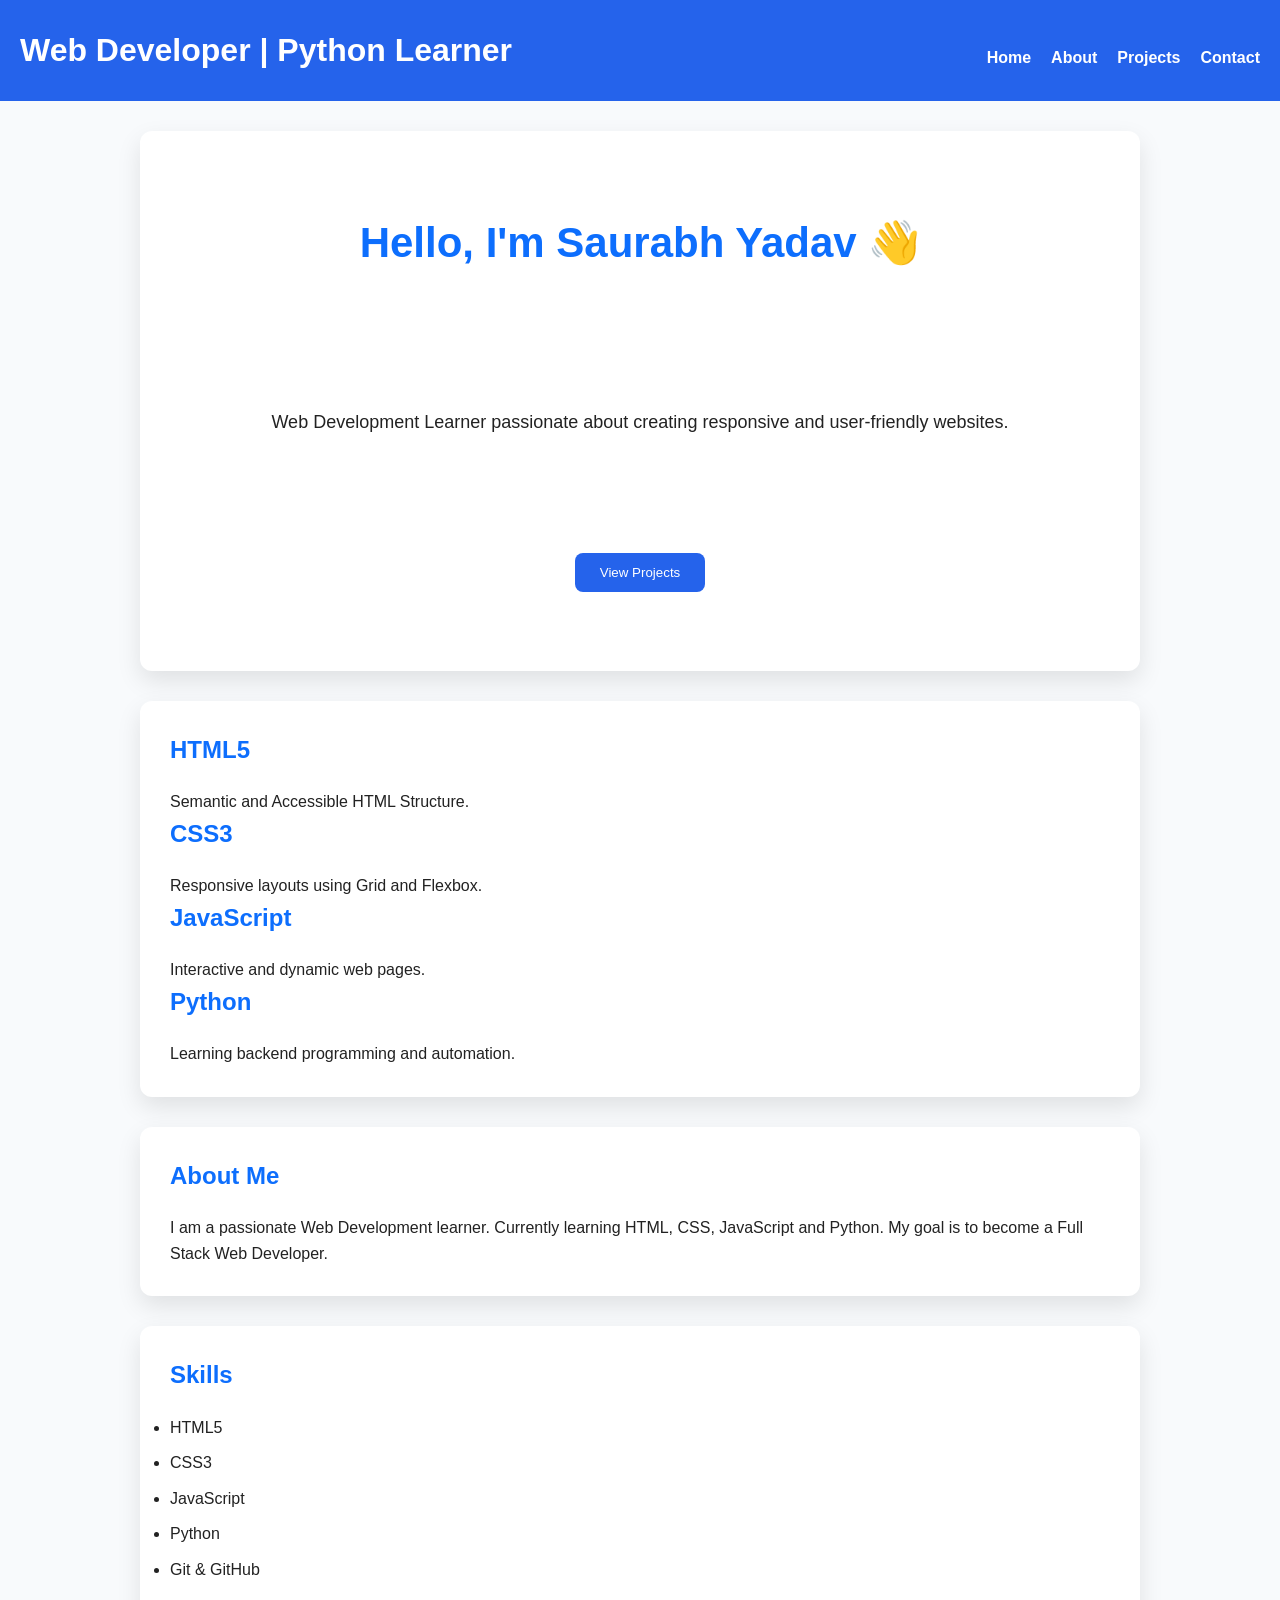
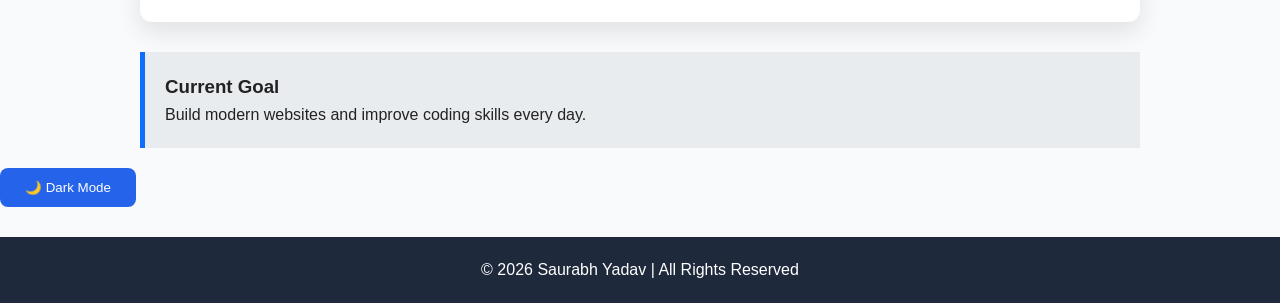
<file: index.html>
<!DOCTYPE html>
<html lang="en">
<head>
    <meta charset="UTF-8">
    <meta name="viewport" content="width=device-width, initial-scale=1.0">
    <meta name="description" content="Saurabh Yadav Portfolio Website">
    <meta name="keywords" content="Portfolio, Web Developer, HTML, CSS, JavaScript">
    <meta name="author" content="Saurabh Yadav">

    <title>Saurabh Yadav | Portfolio</title>

    <link rel="stylesheet" href="style.css">
</head>

<body class="fade">

<header>
    <h1><p>Web Developer | Python Learner</p></h1>

    <nav aria-label="Main Navigation">
        <ul>
            <li><a href="index.html">Home</a></li>
            <li><a href="about.html">About</a></li>
            <li><a href="projects.html">Projects</a></li>
            <li><a href="contact.html">Contact</a></li>
        </ul>
    </nav>
</header>

<main>

<section id="hero">
    <h2>Hello, I'm Saurabh Yadav 👋</h2>

    <p>
        Web Development Learner passionate about creating
        responsive and user-friendly websites.
    </p>

    <a href="projects.html">
        <button>View Projects</button>
    </a>

</section>
<section class="container">

<div class="card">
<h2>HTML5</h2>
<p>Semantic and Accessible HTML Structure.</p>
</div>

<div class="card">
<h2>CSS3</h2>
<p>Responsive layouts using Grid and Flexbox.</p>
</div>

<div class="card">
<h2>JavaScript</h2>
<p>Interactive and dynamic web pages.</p>
</div>

<div class="card">
<h2>Python</h2>
<p>Learning backend programming and automation.</p>
</div>

</section>

<section id="about">

<h2>About Me</h2>

<article>

<p>

I am a passionate Web Development learner.
Currently learning HTML, CSS, JavaScript and Python.
My goal is to become a Full Stack Web Developer.

</p>

</article>

</section>

<section id="skills">

<h2>Skills</h2>

<ul>

<li>HTML5</li>
<li>CSS3</li>
<li>JavaScript</li>
<li>Python</li>
<li>Git & GitHub</li>

</ul>

</section>

<aside>

<h3>Current Goal</h3>

<p>
Build modern websites and improve coding skills every day.
</p>

</aside>

</main>
<button class="theme-btn" onclick="toggleTheme()">
🌙 Dark Mode
</button>

<footer>

<p>
© 2026 Saurabh Yadav | All Rights Reserved
</p>

</footer>

<script src="script.js"></script>

</body>
</html>
</file>
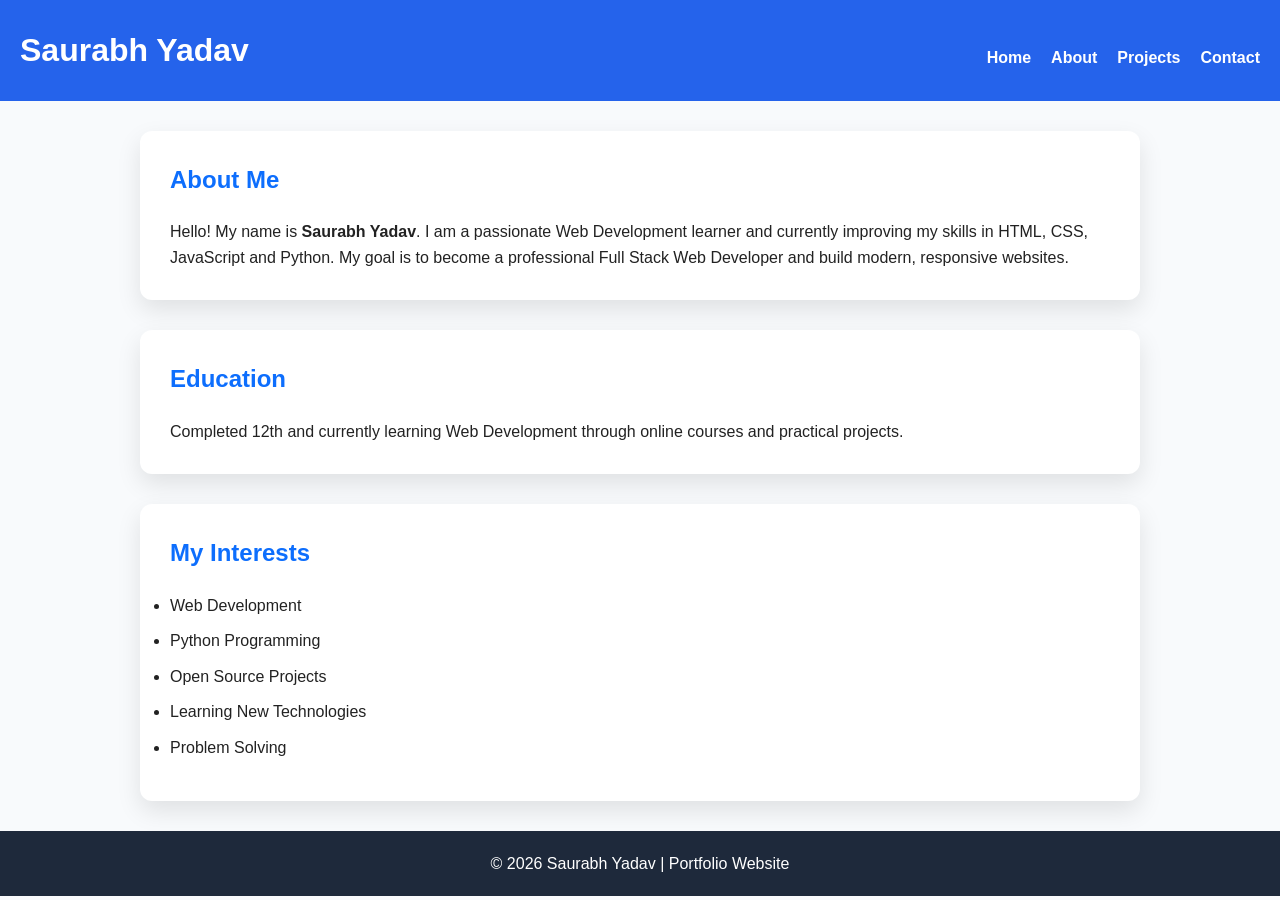
<file: about.html>
<!DOCTYPE html>
<html lang="en">

<head>
    <meta charset="UTF-8">
    <meta name="viewport" content="width=device-width, initial-scale=1.0">
    <meta name="description" content="About Saurabh Yadav">
    <title>About | Saurabh Yadav</title>

    <link rel="stylesheet" href="style.css">
</head>

<body>

<header>

<h1>Saurabh Yadav</h1>

<nav aria-label="Main Navigation">

<ul>

<li><a href="index.html">Home</a></li>

<li><a href="about.html">About</a></li>

<li><a href="projects.html">Projects</a></li>

<li><a href="contact.html">Contact</a></li>

</ul>

</nav>

</header>

<main>

<section>

<h2>About Me</h2>

<p>

Hello! My name is <strong>Saurabh Yadav</strong>.

I am a passionate Web Development learner and currently improving my skills in HTML, CSS, JavaScript and Python.

My goal is to become a professional Full Stack Web Developer and build modern, responsive websites.

</p>

</section>

<section>

<h2>Education</h2>

<article>

<p>

Completed 12th and currently learning Web Development through online courses and practical projects.

</p>

</article>

</section>

<section>

<h2>My Interests</h2>

<ul>

<li>Web Development</li>

<li>Python Programming</li>

<li>Open Source Projects</li>

<li>Learning New Technologies</li>

<li>Problem Solving</li>

</ul>

</section>

</main>

<footer>

<p>

© 2026 Saurabh Yadav | Portfolio Website

</p>

</footer>

</body>

</html>
</file>
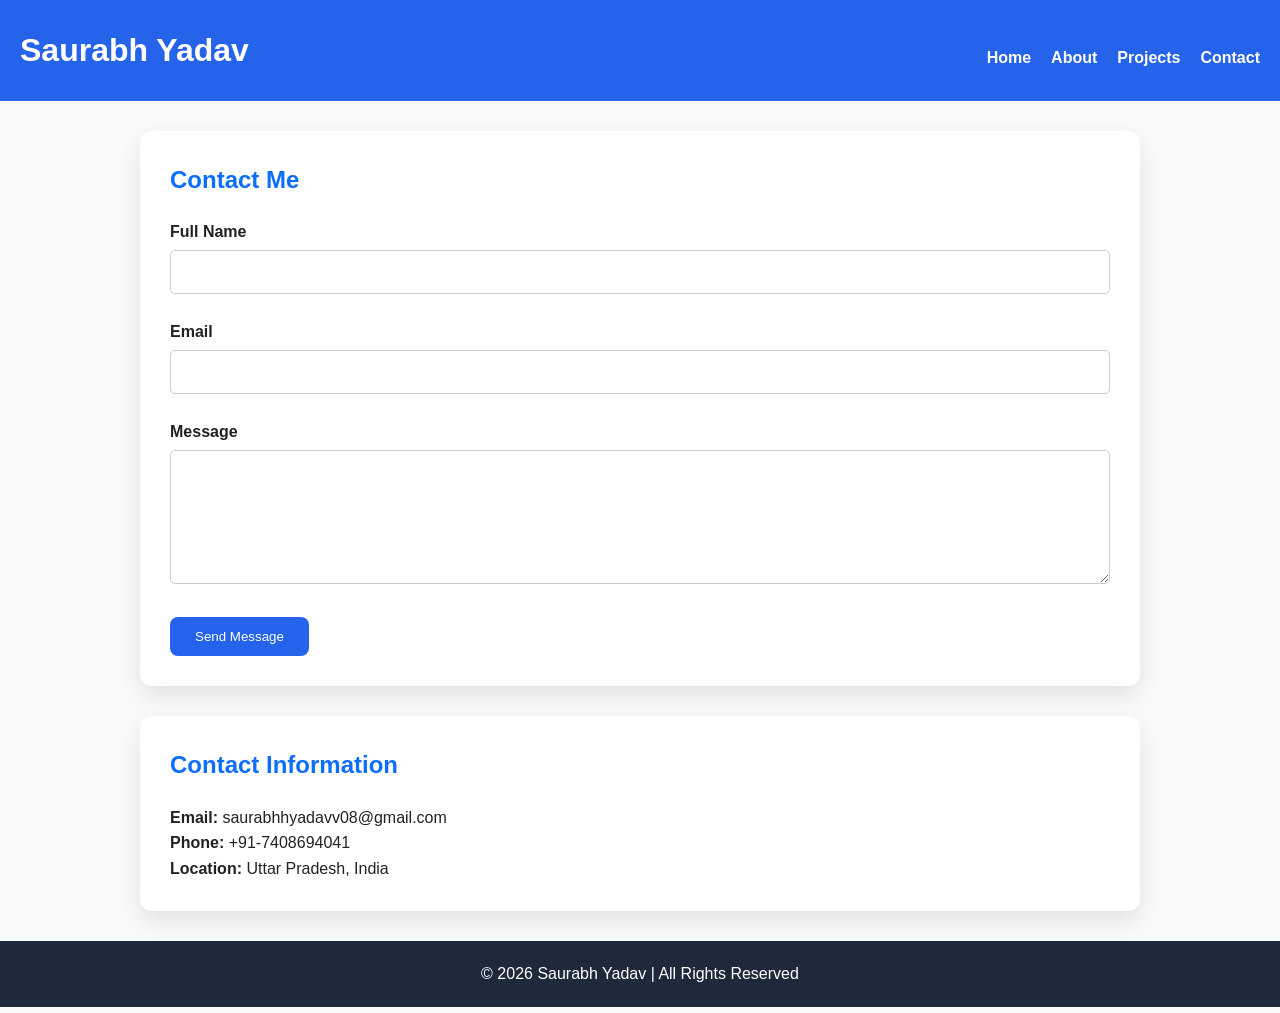
<file: contact.html>
<!DOCTYPE html>
<html lang="en">

<head>
<meta charset="UTF-8">
<meta name="viewport" content="width=device-width, initial-scale=1.0">
<meta name="description" content="Contact Saurabh Yadav">
<title>Contact | Saurabh Yadav</title>

<link rel="stylesheet" href="style.css">
</head>

<body>

<header>

<h1>Saurabh Yadav</h1>

<nav aria-label="Main Navigation">
<ul>
<li><a href="index.html">Home</a></li>
<li><a href="about.html">About</a></li>
<li><a href="projects.html">Projects</a></li>
<li><a href="contact.html">Contact</a></li>
</ul>
</nav>

</header>

<main>

<section>

<h2>Contact Me</h2>

<form aria-label="Contact Form">

<label for="name">Full Name</label><br>
<input type="text" id="name" name="name" required><br><br>

<label for="email">Email</label><br>
<input type="email" id="email" name="email" required><br><br>

<label for="message">Message</label><br>
<textarea id="message" name="message" rows="6" required></textarea><br><br>

<button type="submit">Send Message</button>

</form>

</section>

<section>

<h2>Contact Information</h2>

<p><strong>Email:</strong> saurabhhyadavv08@gmail.com</p>

<p><strong>Phone:</strong> +91-7408694041</p>

<p><strong>Location:</strong> Uttar Pradesh, India</p>

</section>

</main>

<footer>

<p>© 2026 Saurabh Yadav | All Rights Reserved</p>

</footer>

</body>

</html>
</file>
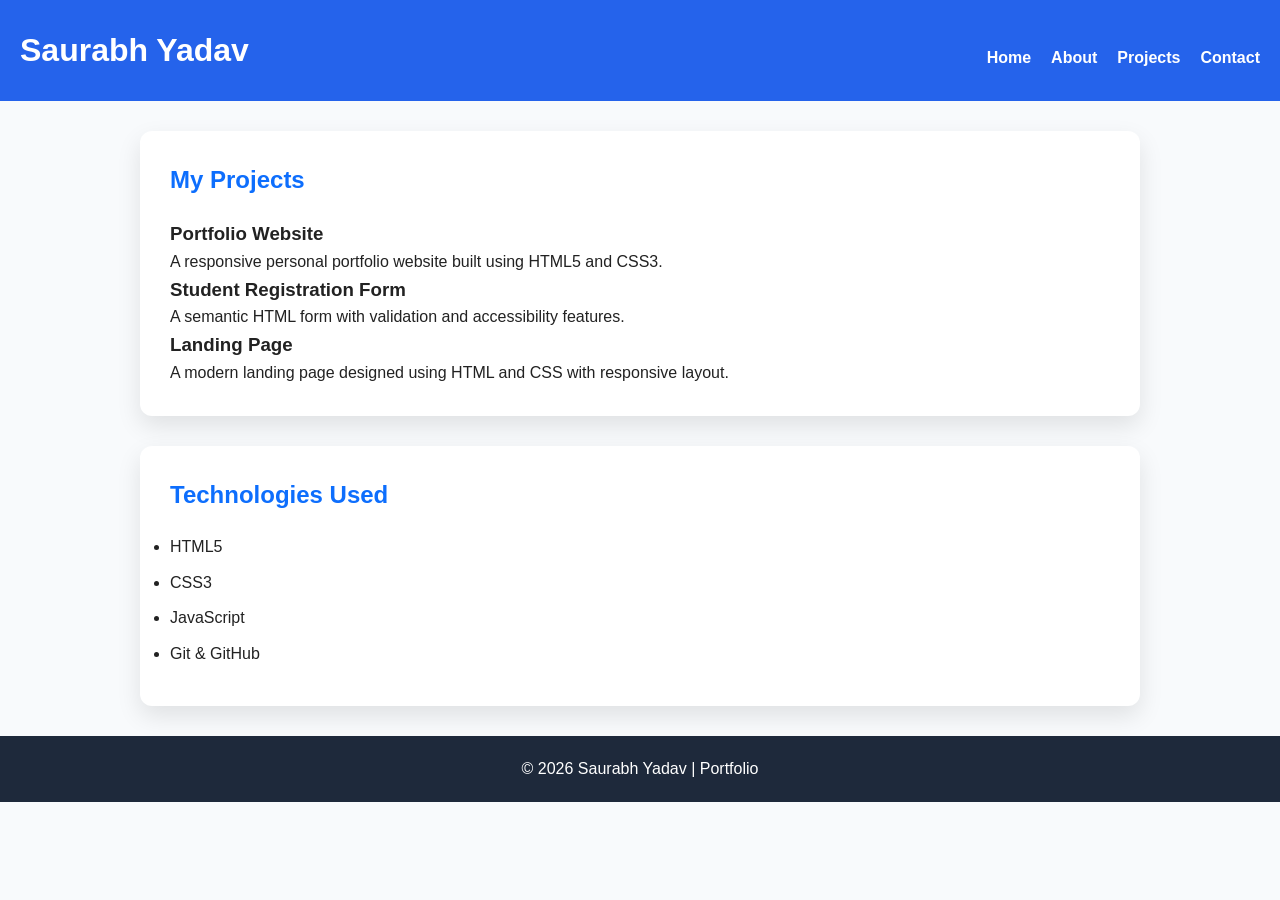
<file: projects.html>
<!DOCTYPE html>
<html lang="en">

<head>
<meta charset="UTF-8">
<meta name="viewport" content="width=device-width, initial-scale=1.0">
<meta name="description" content="Projects by Saurabh Yadav">
<title>Projects | Saurabh Yadav</title>

<link rel="stylesheet" href="style.css">
</head>

<body>

<header>

<h1>Saurabh Yadav</h1>

<nav aria-label="Main Navigation">

<ul>
<li><a href="index.html">Home</a></li>
<li><a href="about.html">About</a></li>
<li><a href="projects.html">Projects</a></li>
<li><a href="contact.html">Contact</a></li>
</ul>

</nav>

</header>

<main>

<section>

<h2>My Projects</h2>

<article>

<h3>Portfolio Website</h3>

<p>
A responsive personal portfolio website built using HTML5 and CSS3.
</p>

</article>

<article>

<h3>Student Registration Form</h3>

<p>
A semantic HTML form with validation and accessibility features.
</p>

</article>

<article>

<h3>Landing Page</h3>

<p>
A modern landing page designed using HTML and CSS with responsive layout.
</p>

</article>

</section>

<section>

<h2>Technologies Used</h2>

<ul>

<li>HTML5</li>
<li>CSS3</li>
<li>JavaScript</li>
<li>Git & GitHub</li>

</ul>

</section>

</main>

<footer>

<p>
© 2026 Saurabh Yadav | Portfolio
</p>

</footer>

</body>

</html>
</file>
<file: style.css>
*{
    margin:0;
    padding:0;
    box-sizing:border-box;
}

body{
    font-family:Arial, sans-serif;
    background:#f4f4f4;
    color:#333;
    line-height:1.6;
}

header{
    background:#0d6efd;
    color:white;
    text-align:center;
    padding:20px;
}

nav ul{
    list-style:none;
    display:flex;
    justify-content:center;
    gap:20px;
    margin-top:15px;
}

nav a{
    color:white;
    text-decoration:none;
    font-weight:bold;
}

nav a:hover{
    color:yellow;
}

#hero{
    text-align:center;
    padding:60px 20px;
    background:white;
}

#hero h2{
    font-size:35px;
    margin-bottom:15px;
}

#hero p{
    font-size:18px;
    margin-bottom:20px;
}

button{
    background:#0d6efd;
    color:white;
    border:none;
    padding:12px 25px;
    border-radius:5px;
    cursor:pointer;
}

button:hover{
    background:#084298;
}

section{
    background:white;
    width:90%;
    max-width:1000px;
    margin:30px auto;
    padding:30px;
    border-radius:10px;
}

h2{
    margin-bottom:20px;
    color:#0d6efd;
}

ul li{
    margin:10px 0;
}

aside{
    width:90%;
    max-width:1000px;
    margin:20px auto;
    background:#e9ecef;
    padding:20px;
    border-left:5px solid #0d6efd;
}

footer{
    background:#0d6efd;
    color:white;
    text-align:center;
    padding:20px;
    margin-top:30px;
}

@media(max-width:768px){

nav ul{
    flex-direction:column;
    gap:10px;
}

#hero h2{
    font-size:28px;
}

section{
    width:95%;
}

}

input,
textarea{
width:100%;
padding:12px;
margin-top:5px;
border:1px solid #ccc;
border-radius:5px;
font-size:16px;
}

label{
font-weight:bold;
}

form{
margin-top:20px;
}

:root{
  --primary:#2563eb;
  --secondary:#1e293b;
  --bg:#f8fafc;
  --card:#ffffff;
  --text:#222;
  --radius:12px;
  --shadow:0 10px 25px rgba(0,0,0,.1);
}

.dark{
  --bg:#0f172a;
  --card:#1e293b;
  --text:#fff;
}

*{
  margin:0;
  padding:0;
  box-sizing:border-box;
}

body{
  font-family:Arial,sans-serif;
  background:var(--bg);
  color:var(--text);
  transition:.4s;
}

header{
  background:var(--primary);
  color:#fff;
  padding:20px;
  display:flex;
  justify-content:space-between;
  align-items:center;
  flex-wrap:wrap;
}

nav ul{
  display:flex;
  list-style:none;
  gap:20px;
}

nav a{
  color:#fff;
  text-decoration:none;
  font-weight:bold;
}

nav a:hover{
  color:yellow;
}

#hero{
  display:grid;
  place-items:center;
  min-height:60vh;
  text-align:center;
  padding:30px;
}

#hero h2{
  font-size:42px;
}

#hero p{
  margin:20px 0;
  font-size:18px;
}

button{
  background:var(--primary);
  color:#fff;
  padding:12px 25px;
  border:none;
  border-radius:8px;
  cursor:pointer;
  transition:.3s;
}

button:hover{
  transform:scale(1.05);
}

section{
  width:90%;
  margin:30px auto;
  background:var(--card);
  padding:30px;
  border-radius:var(--radius);
  box-shadow:var(--shadow);
}

footer{
  background:var(--secondary);
  color:#fff;
  text-align:center;
  padding:20px;
}
/* Active Navigation */

.active{
color:yellow;
border-bottom:2px solid yellow;
}

/* Smooth Hover */

.card{
transition:.4s ease;
}

.card:hover{
transform:translateY(-10px) scale(1.03);
}

/* Button Animation */

button:hover{
box-shadow:0 10px 20px rgba(37,99,235,.4);
}

/* Better Mobile */

@media(max-width:500px){

#hero h2{
font-size:26px;
}

button{
width:100%;
}

}
</file>
